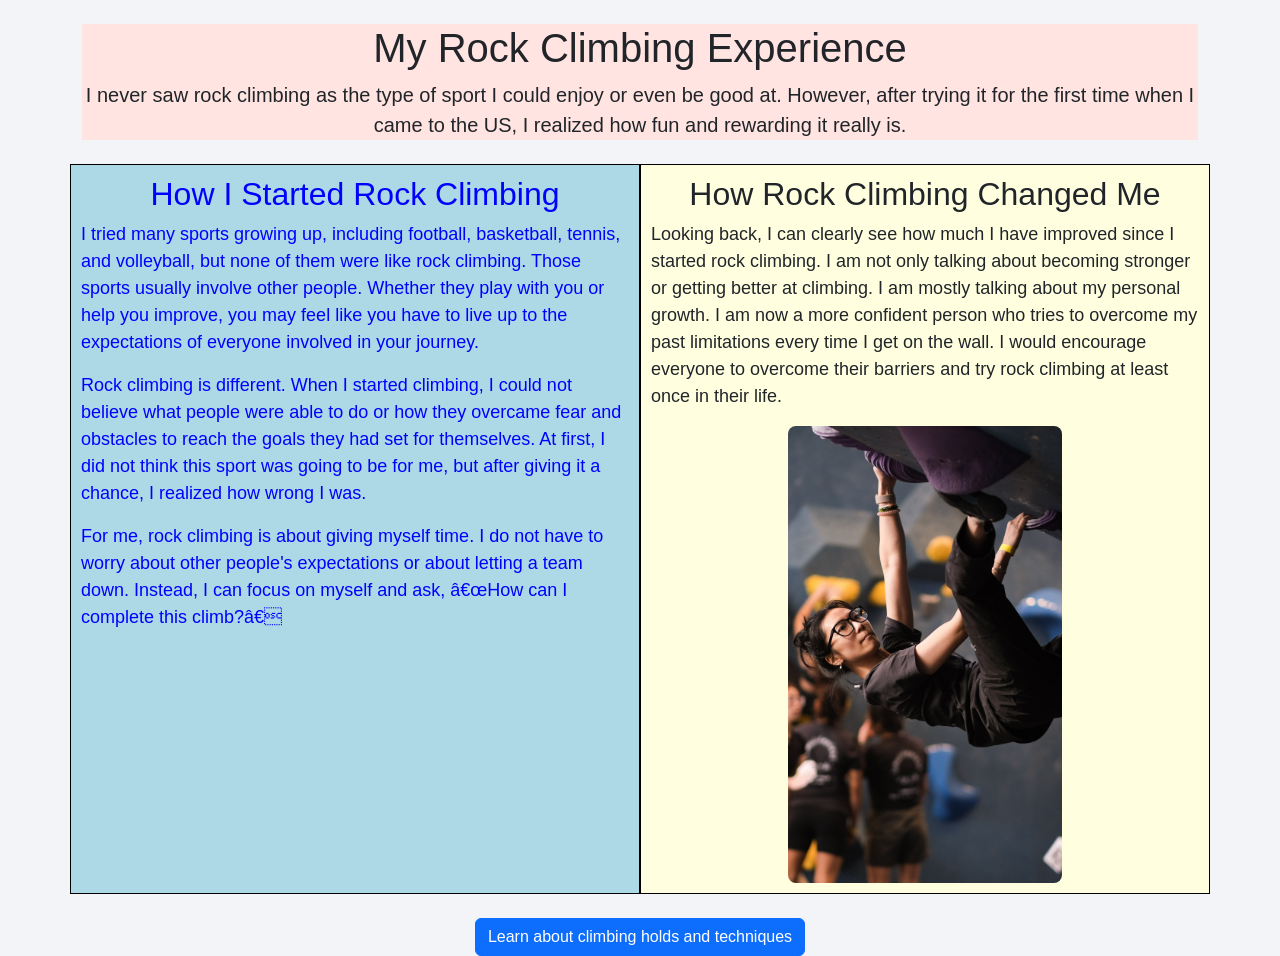
<file: index.html>
<!DOCTYPE html>
<html lang="en">
<head>
  <meta name="viewport" content="width=device-width, initial-scale=1">
  <title>Rock Climbing</title>
  <link href="https://cdn.jsdelivr.net/npm/bootstrap@5.3.8/dist/css/bootstrap.min.css" rel="stylesheet" integrity="sha384-sRIl4kxILFvY47J16cr9ZwB07vP4J8+LH7qKQnuqkuIAvNWLzeN8tE5YBujZqJLB" crossorigin="anonymous">
  <link rel="stylesheet" href="./css/style.css" />
</head>

<body>
  <div class="container mt-4">
    <!-- website introduction -->
    <header id="main_page_header" class="text-center mb-4">
      <h1 id="title">My Rock Climbing Experience</h1>
      <p class="lead">
        I never saw rock climbing as the type of sport I could enjoy or even be good at. However, after trying it for the first time
        when I came to the US, I realized how fun and rewarding it really is.
      </p>
    </header>

    <!-- main information about my experience -->
    <main id="climbing_experience" class="row">
      <!-- how I became interested in rock climbing -->
      <section id="climbing_start" class="blue col-md-6 mb-4">
        <h2>How I Started Rock Climbing</h2>

        <p class="blue">
          I tried many sports growing up, including football, basketball, tennis, and volleyball, but none of them were like rock climbing.
          Those sports usually involve other people. Whether they play with you or help you improve, you may feel like you have to live
          up to the expectations of everyone involved in your journey.
        </p>

        <p>
          Rock climbing is different. When I started climbing, I could not believe what people were able to do or how they overcame fear
          and obstacles to reach the goals they had set for themselves. At first, I did not think this sport was going to be for me, but
          after giving it a chance, I realized how wrong I was.
        </p>

        <p>
          For me, rock climbing is about giving myself time. I do not have to worry about other people's expectations or about letting a
          team down. Instead, I can focus on myself and ask, “How can I complete this climb?”
        </p>
      </section>

      <!-- how rock climbing helped me grow -->
      <section id="climbing_growth" class="col-md-6 mb-4">
        <h2>How Rock Climbing Changed Me</h2>

        <p>
          Looking back, I can clearly see how much I have improved since I started rock climbing. I am not only talking about becoming
          stronger or getting better at climbing. I am mostly talking about my personal growth. I am now a more confident person who
          tries to overcome my past limitations every time I get on the wall. I would encourage everyone to overcome their barriers
          and try rock climbing at least once in their life.
        </p>

        <!-- rock climber photo -->
        <img
          src="img/rockClimber.webp"
          alt="A rock climber climbing a wall"
          width="500"
        />
      </section>
    </main>

    <!-- link to the second page -->
    <nav id="page2_link" class="text-center">
      <a href="page2.html" class="btn btn-primary">Learn about climbing holds and techniques</a>
    </nav>
  </div>
</body>
</html>
</file>
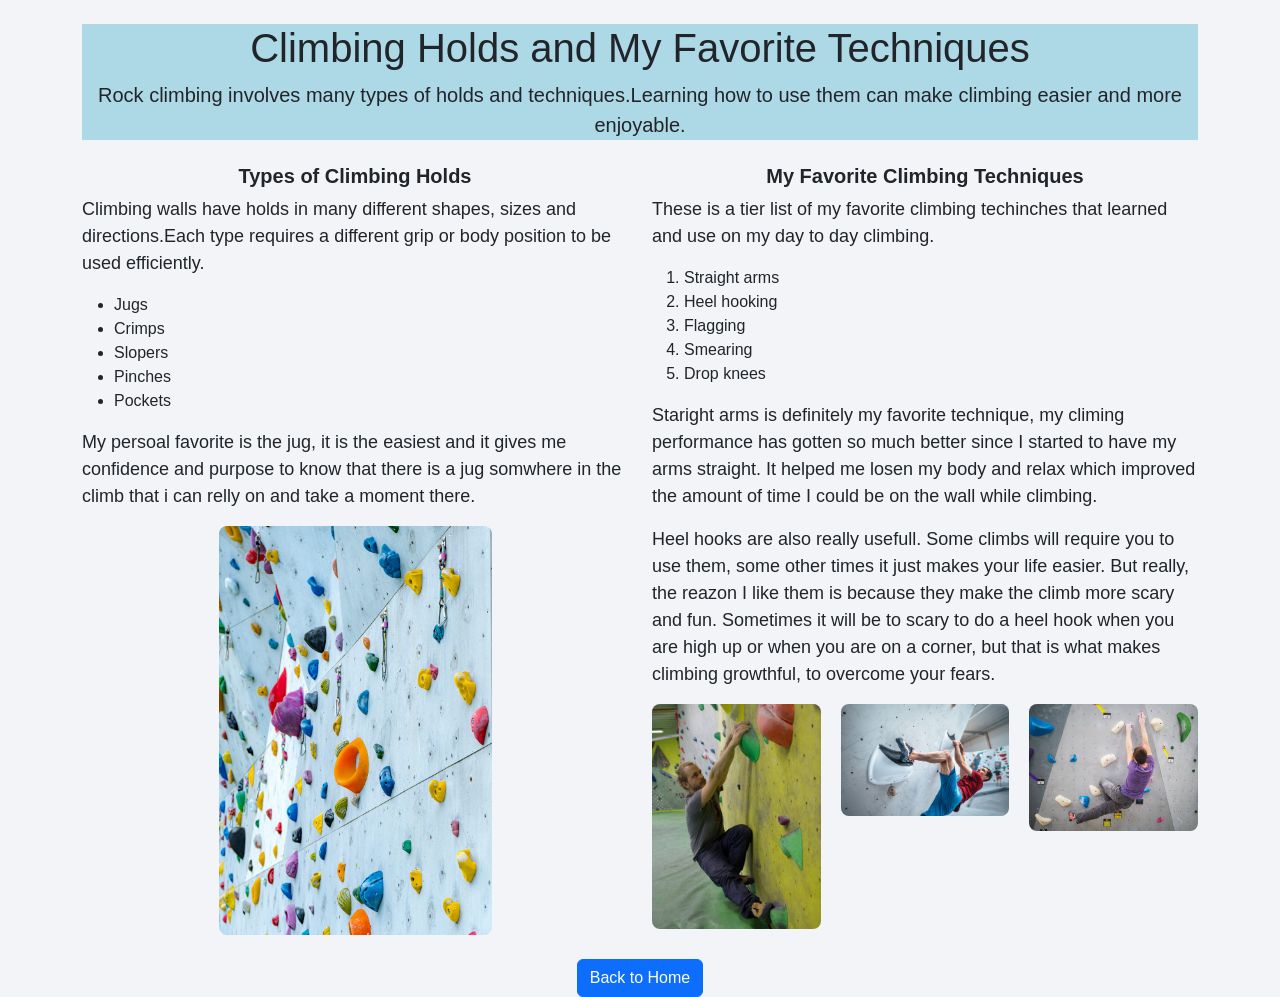
<file: page2.html>
<!DOCTYPE html>
<html lang="en">
<head>
  <meta name="viewport" content="width=device-width, initial-scale=1">
  <title>Rock Climbing Holds and Techniques</title>
  <link href="https://cdn.jsdelivr.net/npm/bootstrap@5.3.8/dist/css/bootstrap.min.css" rel="stylesheet" integrity="sha384-sRIl4kxILFvY47J16cr9ZwB07vP4J8+LH7qKQnuqkuIAvNWLzeN8tE5YBujZqJLB" crossorigin="anonymous">
  <link rel="stylesheet" href="./css/style.css" />
</head>

<body>
  <div class="container mt-4">
    <!-- introduction to the content -->
    <header id="holds_page_header" class="text-center mb-4">
      <h1>Climbing Holds and My Favorite Techniques</h1>
      <p class="lead">
        Rock climbing involves many types of holds and techniques.Learning how to use them can make climbing easier and more enjoyable.
      </p>
    </header>

    <!-- climbing holds and techniques -->
    <main id="holds_and_techniques" class="row">
      <section id="climbing_holds" class="col-md-6 mb-4">
        <h2 class="subheader">Types of Climbing Holds</h2>
        <p>
          Climbing walls have holds in many different shapes, sizes and directions.Each type requires a different grip or body
          position to be used efficiently.
        </p>

        <!-- An unordered list of common climbing holds -->
        <ul>
          <li>Jugs</li>
          <li>Crimps</li>
          <li>Slopers</li>
          <li>Pinches</li>
          <li>Pockets</li>
        </ul>

        <p>
          My persoal favorite is the jug, it is the easiest and it gives me confidence and purpose to know
          that there is a jug somwhere in the climb that i can relly on and take a moment there.
        </p>

        <img
          src="img/climbingHoles.jpg"
          alt="A wall with a lot of climbing holds"
          width="500"
        />
      </section>

      <section id="favorite_techniques" class="col-md-6 mb-4">
        <h2 class="subheader">My Favorite Climbing Techniques</h2>
        <p>
          These is a tier list of my favorite climbing techinches that learned and use on my day to day climbing.
        </p>

        <!-- An ordered list ranking my favorite techniques -->
        <ol>
          <li>Straight arms</li>
          <li>Heel hooking</li>
          <li>Flagging</li>
          <li>Smearing</li>
          <li>Drop knees</li>
        </ol>

        <p>
          Staright arms is definitely my favorite technique, my climing performance has gotten so much better since I started to have my
          arms straight. It helped me losen my body and relax which improved the amount of time I could be on the wall while climbing.
        </p>

        <p>
          Heel hooks are also really usefull. Some climbs will require you to use them, some other times it just makes your life easier.
          But really, the reazon I like them is because they make the climb more scary and fun. Sometimes it will be to scary to do a heel
          hook when you are high up or when you are on a corner, but that is what makes climbing growthful, to overcome your fears.
        </p>

        <div id="techniques">
          <section id="straight_arms">
      
            <img
              src="img/straightArms.jpg"
              alt="A climber doing the straight arms technique"
              width="500"
            />

          </section>

          <section id="heel_hook">
            <img
              src="img/heelHook.jpg"
              alt="A climber doing the heel hook technique"
              width="500"
            />
          </section>

          <section id="flagging">
            <img
              src="img/flagging.jpg"
              alt="A climber doing the flagging technique"
              width="500"
            />
          </section>
        
        </div>

      </section>
    </main>

    <!-- go to homepage -->
    <nav id="home_link" class="text-center">
      <a href="index.html" class="btn btn-primary">Back to Home</a>
    </nav>
  </div>
</body>
</html>
</file>
<file: css/style.css>
/* Give the homepage header a background */
#main_page_header {
  background-color: mistyrose;
}

/* Align the main headings and make paragraphs readable */
main h2 {
  text-align: center;
}

main p {
  text-align: left;
  font-size: 18px;
}

/* Give the second page header a different background */
#holds_page_header {
  background-color: lightblue;
}

/* Increase the size of h3 headings and center them */
h3 {
  font-size: 30px;
  text-align: center;
}

/* Set the background color for both pages */
body {
  background-color: #f2f4f7;
}

/* Apply a sans-serif font to every element */
* {
  font-family: sans-serif;
}

/* Resize images, round their corners, and center them */
img {
  width: 50%;
  border-radius: 8px;
  display: block;
  margin: auto;
}

/* Make text blue on elements with the blue class */
.blue {
  color: blue;
}

/* Make text red on elements with the red class */
.red {
  color: red;
}

/* Increase the size of the homepage title */
#title {
  font-size: 40px;
}

/* Make subheadings bold and set their font size */
.subheader {
  font-weight: bold;
  font-size: 20px;
}

/* Style the climbing introduction with a blue background and spacing */
#climbing_start {
  background-color: lightblue;
  border: 1px solid black;
  padding: 10px;
}

/* Style the personal growth section with a yellow background and spacing */
#climbing_growth {
  background-color: lightyellow;
  border: 1px solid black;
  padding: 10px;
}

/* Arrange the technique sections side by side with space between them */
#techniques {
  display: flex;
  gap: 20px;
}

/* Give each technique section equal space and allow it to shrink */
#straight_arms, #heel_hook, #flagging {
  flex: 1;
  min-width: 0;
}

/* Fill each technique section while keeping the whole photo visible */
#techniques img {
  width: 100%;
  height: auto;
}

@media (max-width: 600px) {
  body {
    font-size: 16px;
  }

    main p {
    font-size: 16px;
  }

    #techniques {
    flex-direction: column;
  }
}
</file>
